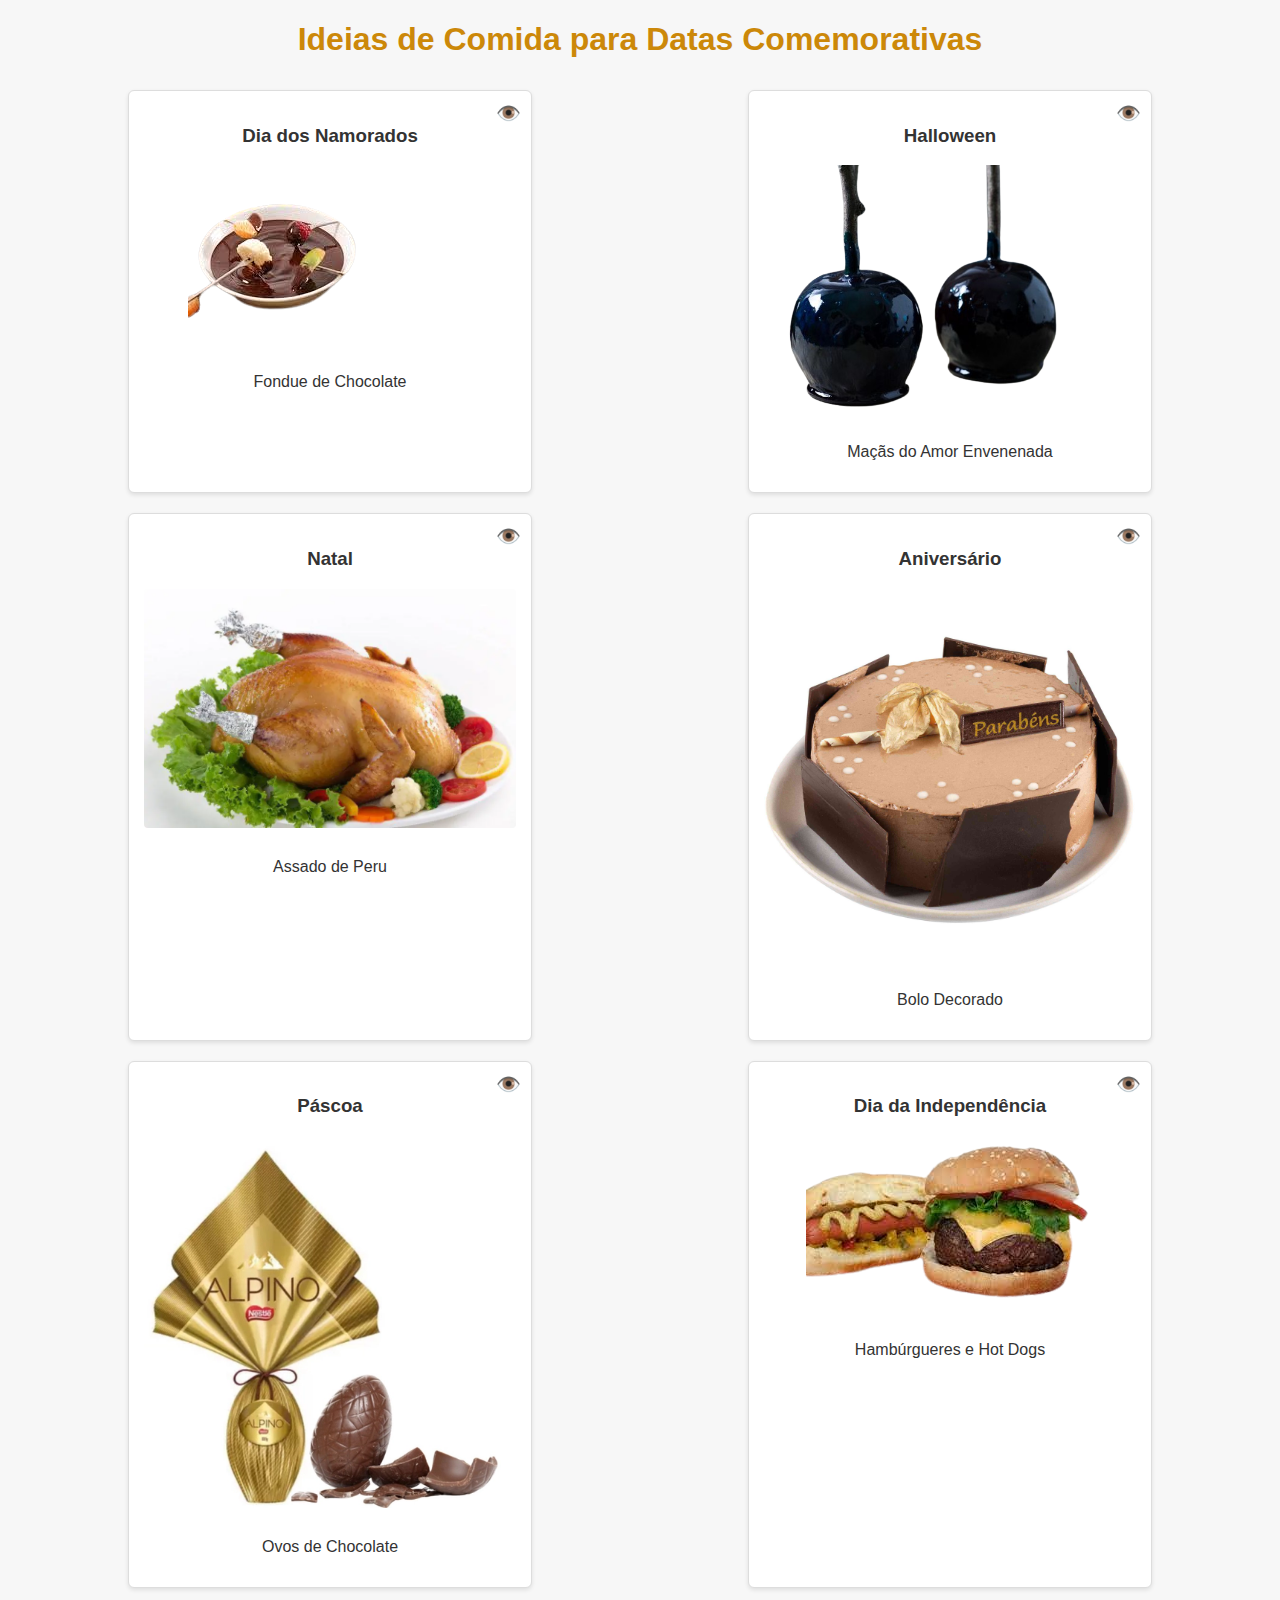
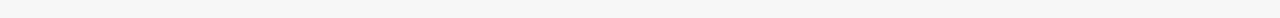
<file: datascomemorativas.html>
<!DOCTYPE html>
<html lang="en">
<head>
    <meta charset="UTF-8">
    <meta name="viewport" content="width=device-width, initial-scale=1.0">
    <link rel="stylesheet" href="datascomemorativas.css">
    <title>Ideias de Comida para
         Datas Comemorativas</title>
</head>
<body>

    <h1>Ideias de Comida 
        para 
        Datas Comemorativas</h1>

    <div id="ideias-container">
        <!-- As ideias de comida aparecerão aqui -->
    </div>

    <script src="datascomemorativas.js"></script>

</body>
</html>
</file>
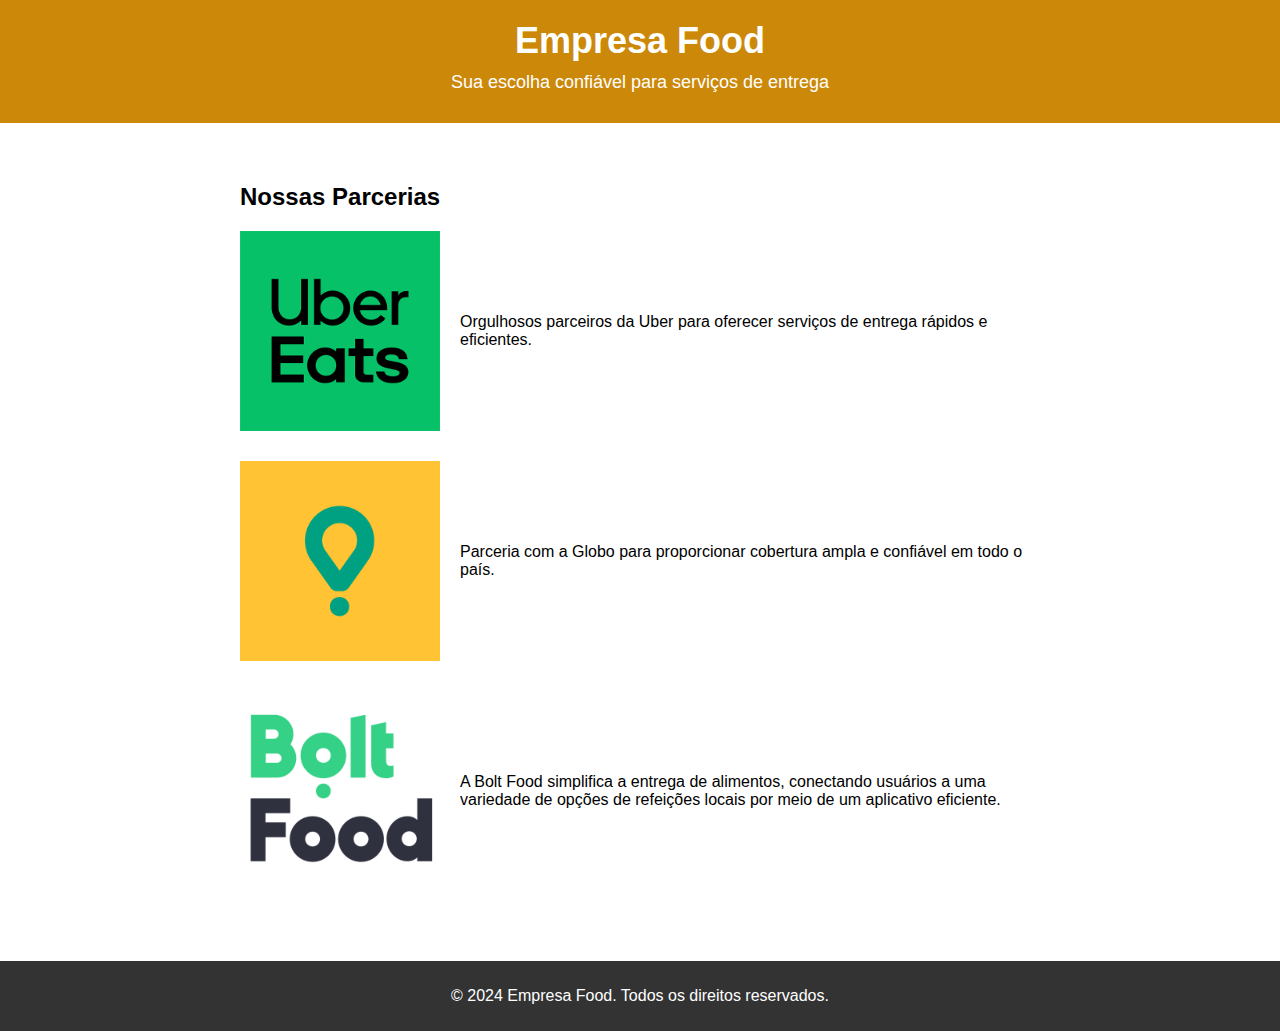
<file: entregaemmaos.html>
<!DOCTYPE html>
<html lang="pt">
<head>
    <meta charset="UTF-8">
    <meta name="viewport" content="width=device-width, initial-scale=1.0">
    <link rel="stylesheet" href="entregaemmaos.css">
    <title>Empresa Food</title>
</head>
<body>
    <header>
        <h1>Empresa Food</h1>
        <p>Sua escolha confiável para serviços de entrega</p>
    </header>

    <section class="parcerias">
        <h2>Nossas Parcerias</h2>
        <div class="parceria">
            <img src="uber.png" alt="Uber">
            <div class="parceria-text">
                <p>Orgulhosos parceiros da Uber para oferecer serviços de entrega rápidos e eficientes.</p>
            </div>
        </div>
        <div class="parceria">
            <img src="glovo.png" alt="Globo">
            <div class="parceria-text">
                <p>Parceria com a Globo para proporcionar cobertura ampla e confiável em todo o país.</p>
            </div>
        </div>
        <div class="parceria">
            <img src="Bolt_Food_logo.jpg" alt="Outra Empresa">
            <div class="parceria-text">
                <p>A Bolt Food simplifica a entrega de alimentos, conectando usuários a uma variedade de opções de refeições 
                    locais por meio de um aplicativo eficiente.</p>
            </div>
        </div>
    </section>

    <footer>
        <p>&copy; 2024 Empresa Food. Todos os direitos reservados.</p>
    </footer>
</body>
</html>
</file>
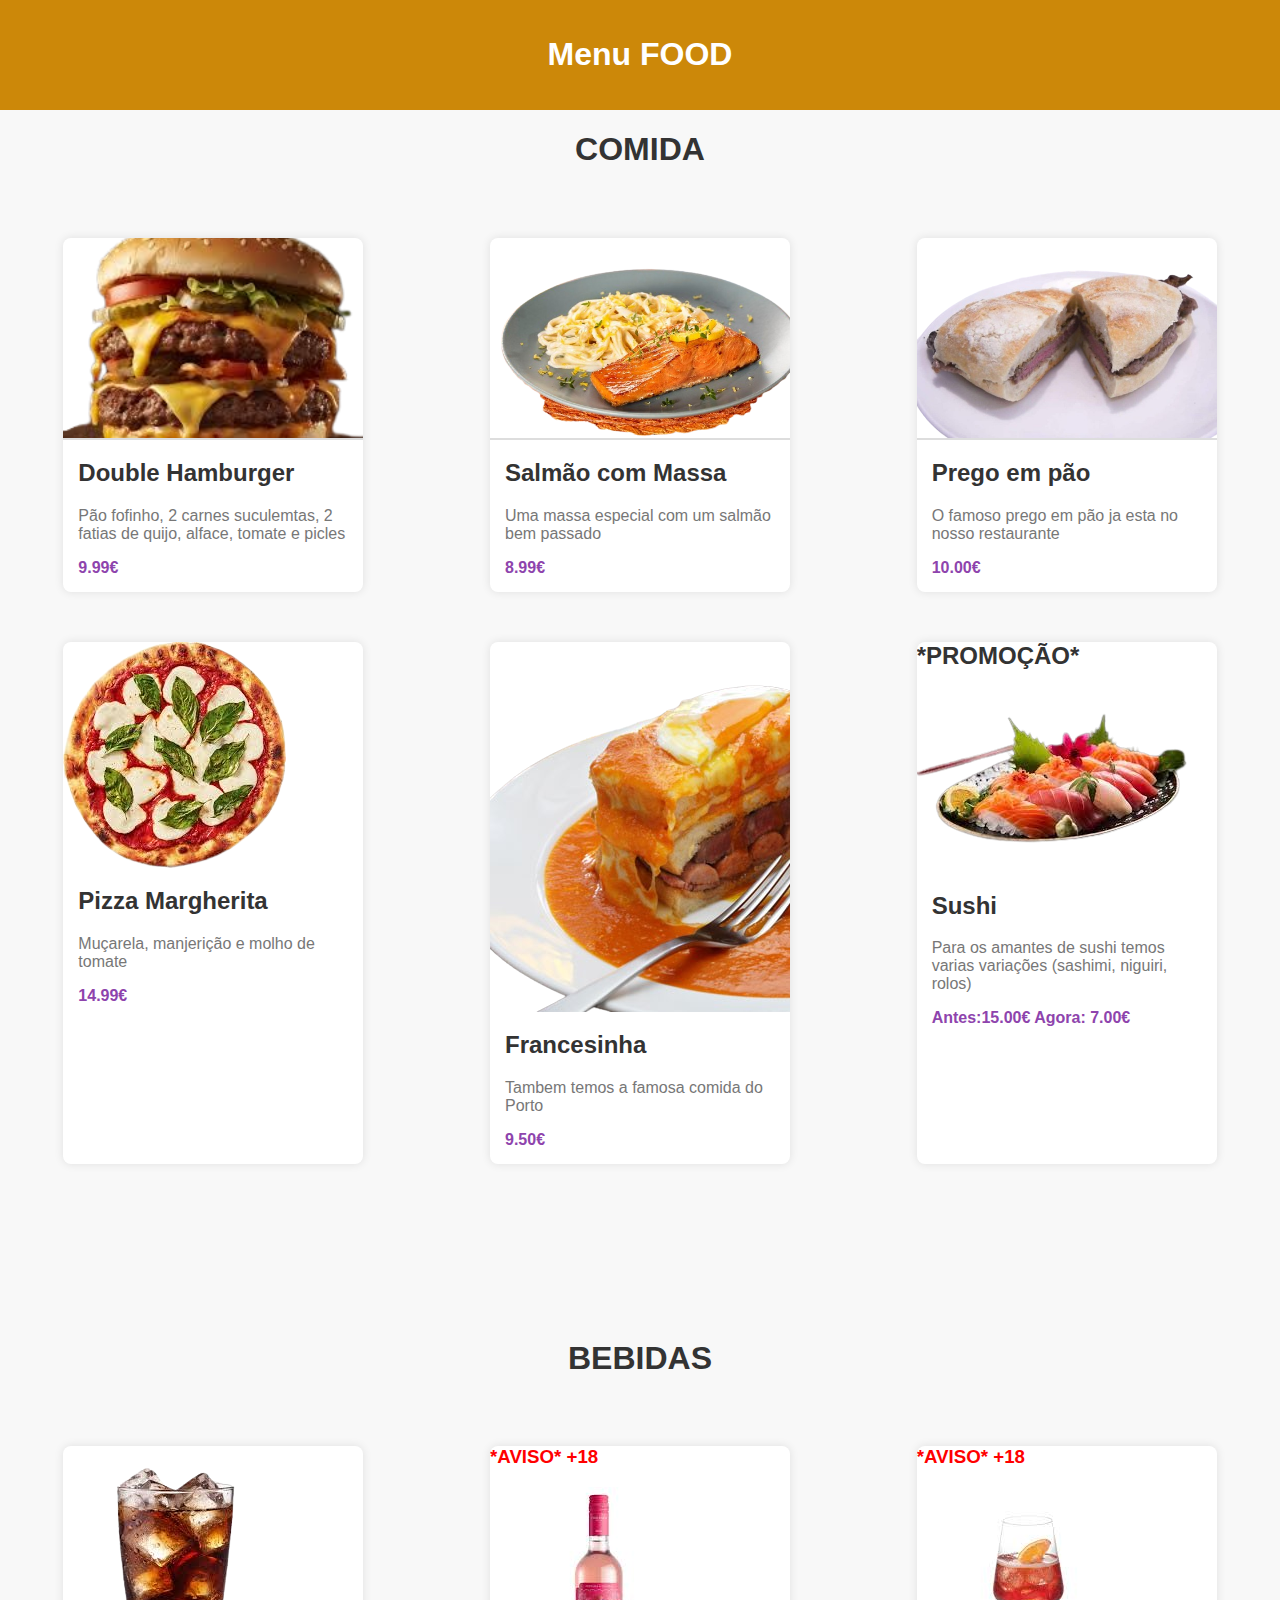
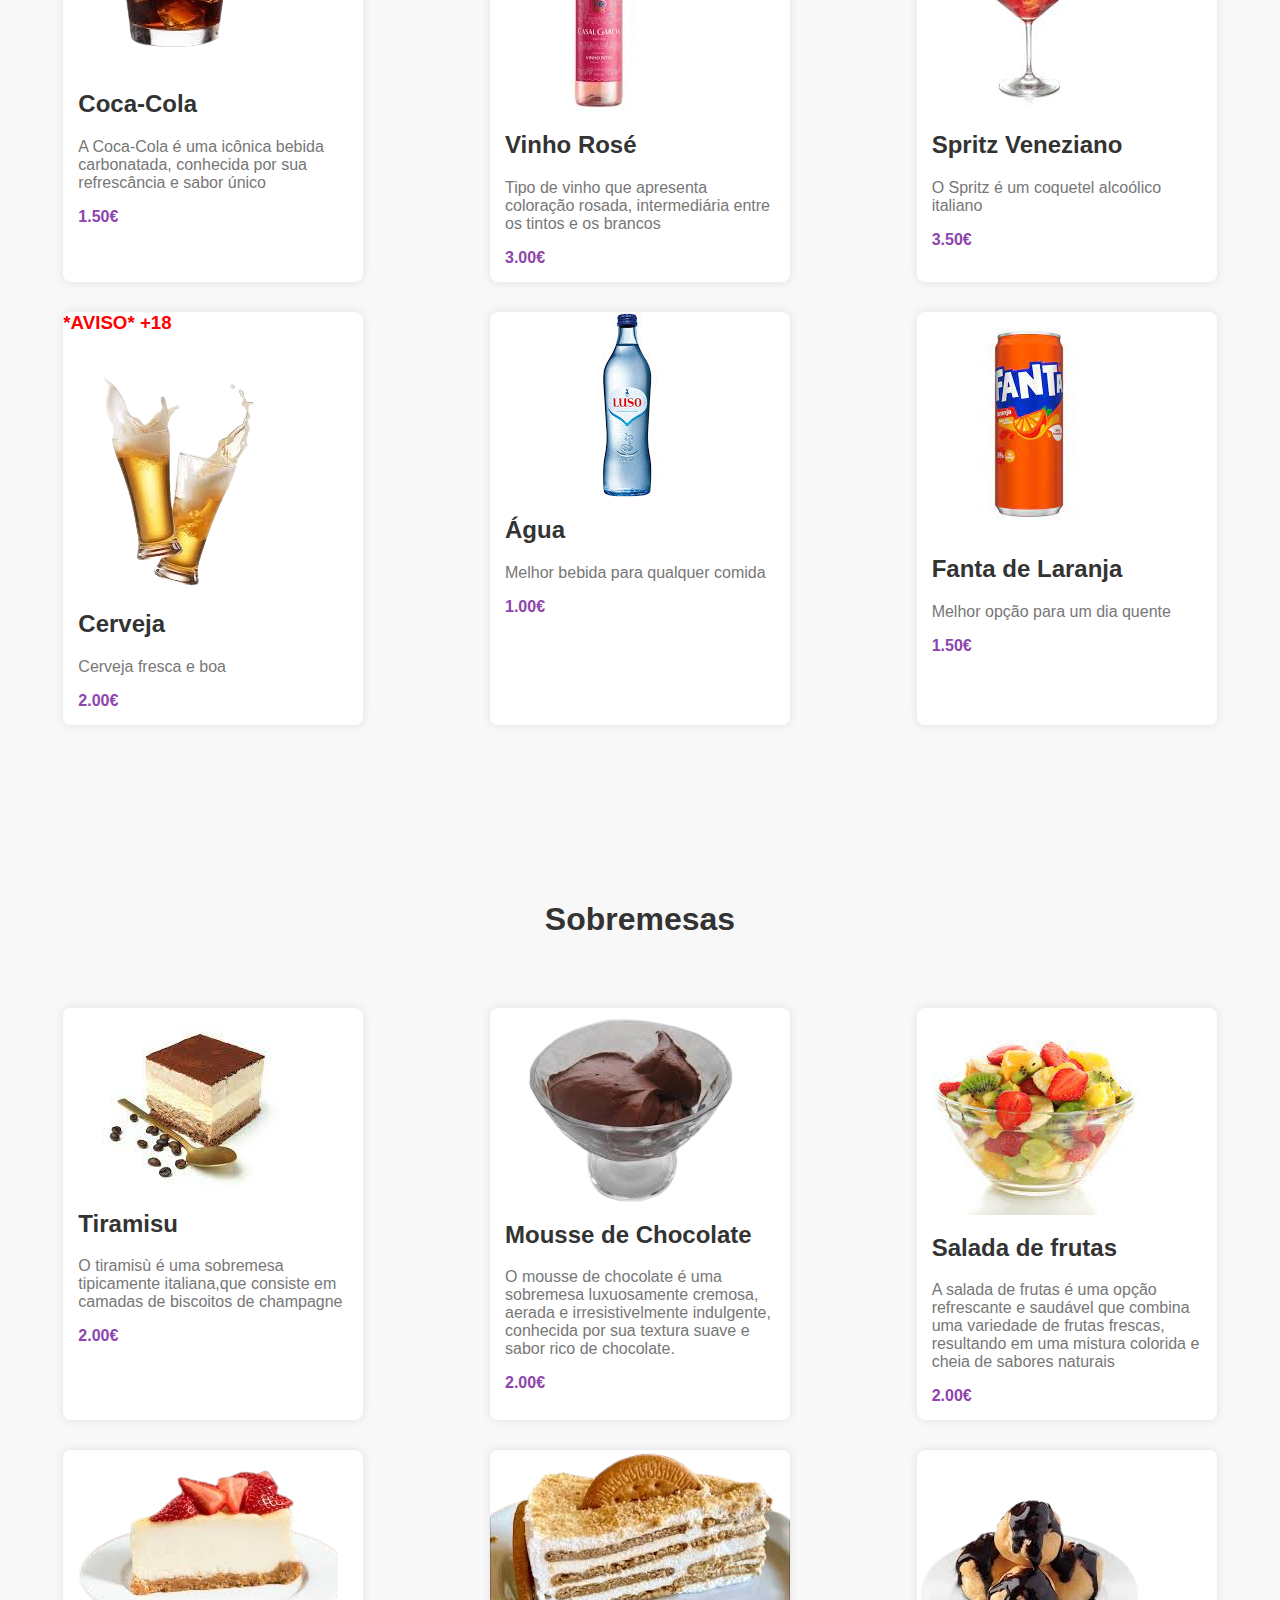
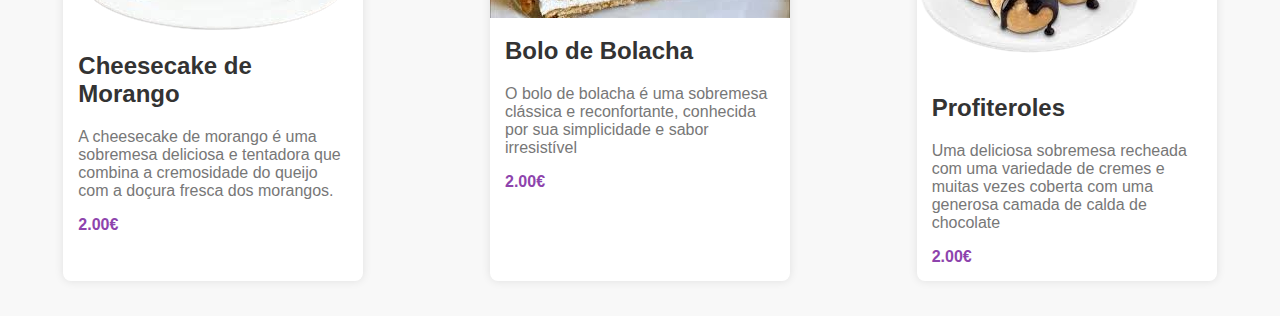
<file: menu.html>
<!DOCTYPE html>
<html lang="en">
<head>
    <meta charset="UTF-8">
    <meta name="viewport" content="width=device-width, initial-scale=1.0">
    <title>Menu FOOD</title>
    <link rel="stylesheet" href="menu.css">
</head>
<body>

<header>
    <h1>Menu FOOD</h1>
</header>


<h1 class="titulo">COMIDA</h1>
<section class="menu-section">
    <div class="menu-item">
        <img src="4.png" alt="Double Hamburger">
        <div class="item-details">
            <h2>Double Hamburger</h2>
            <p>Pão fofinho, 2 carnes suculemtas, 2 fatias de quijo, alface, tomate e picles </p>
            <span class="item-price">9.99€</span>
        </div>
    </div>

    <div class="menu-item">
        <img src="3.png" alt="Salmão com Massa">
        <div class="item-details">
            <h2>Salmão com Massa</h2>
            <p>Uma massa especial com um salmão bem passado</p>
            <span class="item-price">8.99€</span>
        </div>
    </div>
   
    <div class="menu-item">
        <img src="prego em pao.png" alt="Prego em pão">
        <div class="item-details">
            <h2>Prego em pão</h2>
            <p>O famoso prego em pão ja esta no nosso restaurante</p>
            <span class="item-price">10.00€</span>
        </div>
    </div>
</section>

<section class="menu-section2">
    <div class="menu-item2">
        <img src="pizza.png" alt="Pizza Margherita">
        <div class="item-details">
            <h2>Pizza Margherita</h2>
            <p>Muçarela, manjerição e molho de tomate </p>
            <span class="item-price">14.99€</span>
        </div>
    </div>  

    <div class="menu-item2">
        <img src="francesinha.png" alt="francesinha">
        <div class="item-details">
            <h2>Francesinha</h2>
            <p>Tambem temos a famosa comida do Porto</p>
            <span class="item-price">9.50€</span>
        </div>
    </div>

    <div class="menu-item2">
        <h2>*PROMOÇÃO*</h2>
        <img src="sushi.png" alt="Sushi">
        <div class="item-details">
            <h2>Sushi</h2>
            <p>Para os amantes de sushi temos varias variações
            (sashimi, niguiri, rolos)
            </p>
            <span class="item-price">Antes:15.00€      Agora: 7.00€</span>
        </div>
    </div>
</section>

<div class="espaço"></div>


<h1 class="titulo">BEBIDAS</h1>
<section class="menu-section3">
    <div class="menu-item3">
        <img src="cocacola.png" alt="">
        <div class="item-details">
            <h2>Coca-Cola</h2>
            <p>A Coca-Cola é uma icônica bebida carbonatada, 
                conhecida por sua refrescância e sabor único</p>
            <span class="item-price">1.50€</span>
        </div>
    </div>
    
    <div class="menu-item3">
        <h3>*AVISO* +18</h3>
        <img src="vinho rose.jpeg" alt="">
        <div class="item-details">
            <h2>Vinho Rosé</h2>
            <p>Tipo de vinho que apresenta coloração rosada, intermediária entre 
                os tintos e os brancos</p>
            <span class="item-price">3.00€</span>
        </div>
    </div>

    <div class="menu-item3">
        <h3>*AVISO* +18</h3>
        <img src="spritz.jpeg" alt="Spritz Veneziano">
        <div class="item-details">
            <h2>Spritz Veneziano</h2>
            <p>O Spritz é um coquetel alcoólico italiano</p>
            <span class="item-price">3.50€</span>
        </div>
    </div>

    <div class="menu-item3">
        <h3>*AVISO* +18</h3>
        <img src="cerveja.png" alt="Cerveja">
        <div class="item-details">
            <h2>Cerveja</h2>
            <p>Cerveja fresca e boa</p>
            <span class="item-price">2.00€</span>
        </div>
    </div>

    <div class="menu-item3">
        <img src="agua.jpeg" alt="água">
        <div class="item-details">
            <h2>Água</h2>
            <p>Melhor bebida para qualquer comida</p>
            <span class="item-price">1.00€</span>
        </div>
    </div>


    <div class="menu-item3">
        <img src="fanta.jpeg" alt="Fanta">
        <div class="item-details">
            <h2>Fanta de Laranja</h2>
            <p>Melhor opção para um dia quente</p>
            <span class="item-price">1.50€</span>
        </div>
    </div>    
</section>

<div class="espaço"></div>

<h1 class="titulo">Sobremesas</h1>
<section class="menu-section4">
    <div class="menu-item4">
        <img src="tiramisu.jpeg" alt="Tiramisu">
        <div class="item-details">
            <h2>Tiramisu</h2>
            <p>O tiramisù é uma sobremesa tipicamente italiana,que 
                consiste em camadas de biscoitos de champagne</p>
            <span class="item-price">2.00€</span>
        </div>
    </div>

    <div class="menu-item4">
        <img src="mouse de choco .png" alt="Tiramisu">
        <div class="item-details">
            <h2>Mousse de Chocolate</h2>
            <p>O mousse de chocolate é uma sobremesa luxuosamente cremosa, aerada 
                e irresistivelmente indulgente, 
                conhecida por sua textura suave e sabor rico de chocolate.</p>
            <span class="item-price">2.00€</span>
        </div>
    </div>

    <div class="menu-item4">
        <img src="salada de fruta.jpeg" alt="Tiramisu">
        <div class="item-details">
            <h2>Salada de frutas</h2>
            <p>A salada de frutas é uma opção refrescante e saudável que combina uma variedade 
                de frutas frescas, resultando em 
                uma mistura colorida e cheia de sabores naturais</p>
            <span class="item-price">2.00€</span>
        </div>
    </div>

    <div class="menu-item4">
        <img src="Cheesecake de Morango.png" alt="Tiramisu">
        <div class="item-details">
            <h2>Cheesecake de Morango</h2>
            <p>A cheesecake de morango é uma sobremesa deliciosa e
                 tentadora que combina a cremosidade do 
                queijo com a doçura fresca dos morangos. </p>
            <span class="item-price">2.00€</span>
        </div>
    </div>

    <div class="menu-item4">
        <img src="bolo de bolacha.png" alt="Tiramisu">
        <div class="item-details">
            <h2>Bolo de Bolacha</h2>
            <p>O bolo de bolacha é uma sobremesa clássica e reconfortante, 
                conhecida por sua simplicidade e sabor irresistível </p>
            <span class="item-price">2.00€</span>
        </div>
    </div>


    <div class="menu-item4">
        <img src="Profiteroles.png" alt="Tiramisu">
        <div class="item-details">
            <h2>Profiteroles</h2>
            <p>Uma deliciosa sobremesa recheada com uma variedade de cremes e
                 muitas vezes coberta 
                com uma generosa camada de calda de chocolate </p>
            <span class="item-price">2.00€</span>
        </div>
    </div>
</section>
</body>
</html>
</file>
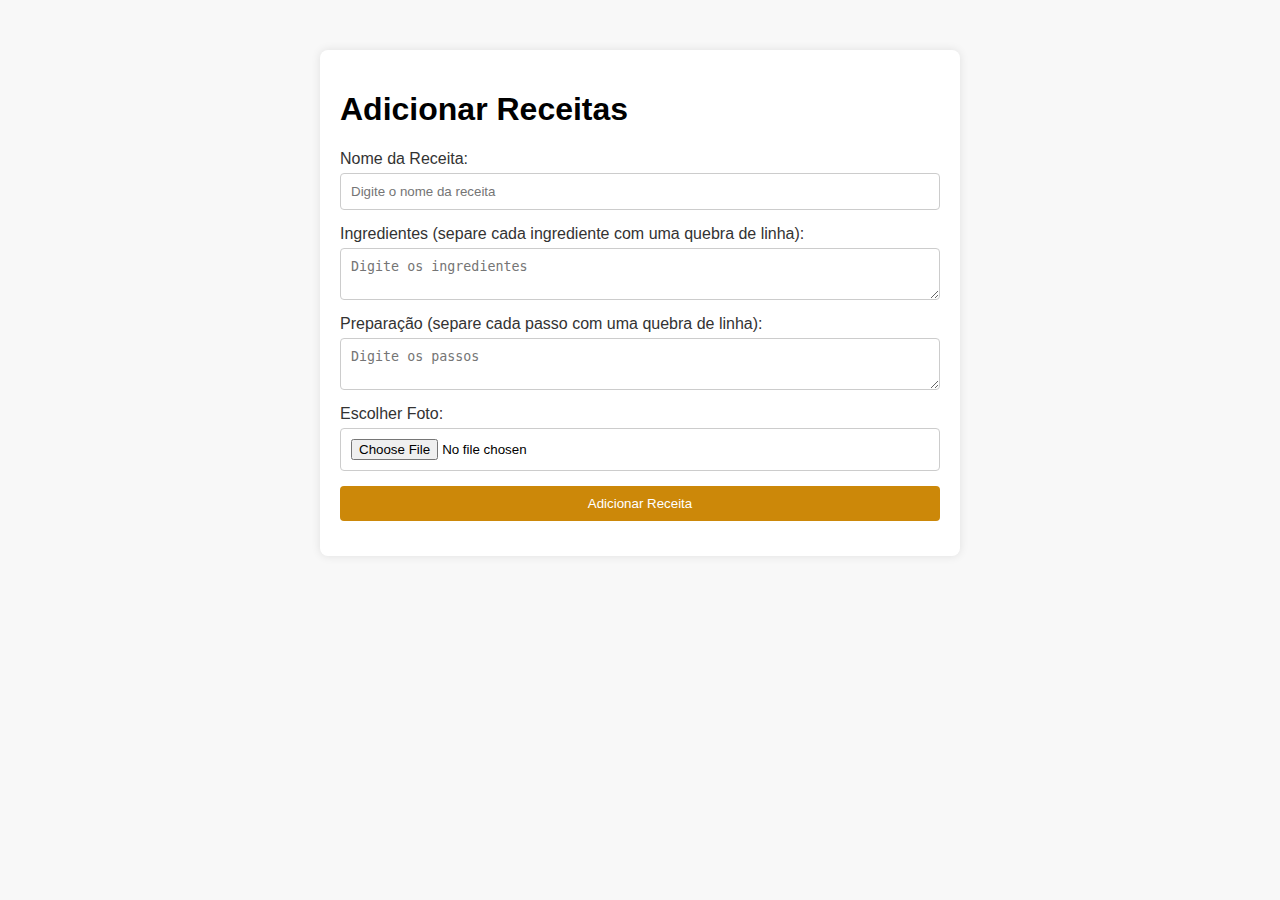
<file: receita.html>
<!DOCTYPE html>
<html lang="en">
<head>
    <meta charset="UTF-8">
    <meta name="viewport" content="width=device-width, initial-scale=1.0">
    <link rel="stylesheet" href="receita.css">
    <title>Adicionar Receitas</title>
</head>
<body>
    <div class="container">
        <h1>Adicionar Receitas</h1>
        <form id="form-receita">
            <label for="nome">Nome da Receita:</label>
            <input type="text" placeholder="Digite o nome da receita" id="nome" required>

            <label for="ingredientes">Ingredientes (separe cada ingrediente com uma quebra de linha):</label>
            <textarea id="ingredientes" placeholder="Digite os ingredientes" required></textarea>

            <label for="preparacao">Preparação (separe cada passo com uma quebra de linha):</label>
            <textarea id="preparacao" placeholder="Digite os passos" required></textarea>

            <label for="foto">Escolher Foto:</label>
            <input type="file" id="foto" accept="image/*" required>

            <button type="button" id="btnAdicionarReceita" onclick="adicionarReceita()">Adicionar Receita</button>
        </form>

        <div id="receitas-container"></div>
    </div>

    <script src="receita.js"></script>
</body>
</html>
</file>
<file: datascomemorativas.css>
body {
    font-family: 'Segoe UI', Tahoma, Geneva, Verdana, sans-serif;
    margin: 20px;
    background-color: #f7f7f7;
    color: #333;
}

h1 {
    text-align: center;
    color: rgb(204, 136, 9);
}

#ideias-container {
    display: flex;
    flex-wrap: wrap;
    justify-content: space-around;
    margin-top: 20px;
}

.ideia {
    width: 30%;
    margin: 10px;
    padding: 15px;
    background-color: #fff;
    border: 1px solid #ddd;
    border-radius: 6px;
    box-shadow: 0 2px 4px rgba(0, 0, 0, 0.1);
    text-align: center;
    transition: transform 0.2s ease-in-out;
    position: relative;
}

.ideia:hover {
    transform: scale(1.05);
}

.ideia img {
    max-width: 100%;
    height: auto;
    border-radius: 4px;
    margin-bottom: 10px;
}

.detalhes {
    display: none;
    position: absolute;
    top: 50%;
    left: 50%;
    transform: translate(-50%, -50%);
    padding: 20px;
    background-color: #fff;
    border: 1px solid #ddd;
    border-radius: 6px;
    box-shadow: 0 2px 4px rgba(0, 0, 0, 0.1);
    z-index: 1;
    text-align: left;
}

.detalhes p {
    margin: 0;
}

.olho {
    cursor: pointer;
    position: absolute;
    top: 10px;
    right: 10px;
    font-size: 20px;
    transition: transform 0.2s ease-in-out;
}

.olho:hover {
    transform: rotate(360deg);
}
</file>
<file: menu.css>
body {
    margin: 0;
    padding: 0;
    font-family: 'Arial', sans-serif;
    background-color: #f8f8f8;
    color: #333;
}

header {
    background-color: rgb(204, 136, 9);
    color: white;
    text-align: center;
    padding: 15px 0;
}

.titulo{
    width: 100%;
    min-height: 70px;  
    display: flex;
    align-items: center;
    justify-content: flex-start;
    flex-direction: column;
    color: #333;
}


.menu-section {
    display: flex;
    flex-wrap: wrap;
    justify-content: space-around;
    margin: 20px 0;
}

.menu-section2 {
    display: flex;
    flex-wrap: wrap;
    justify-content: space-around;
    margin: 20px 0;
}

.menu-section3 {
    display: flex;
    flex-wrap: wrap;
    justify-content: space-around;
    margin: 20px 0;
}

.menu-section4 {
    display: flex;
    flex-wrap: wrap;
    justify-content: space-around;
    margin: 20px 0;
}

.menu-item {
    width: 300px;
    margin: 15px;
    background-color: #fff;
    border-radius: 8px;
    box-shadow: 0 0 10px rgba(0, 0, 0, 0.1);
    overflow: hidden;
}

.menu-item2 {
    width: 300px;
    margin: 15px;
    background-color: #fff;
    border-radius: 8px;
    box-shadow: 0 0 10px rgba(0, 0, 0, 0.1);
    overflow: hidden;
}

.menu-item3 {
    width: 300px;
    margin: 15px;
    background-color: #fff;
    border-radius: 8px;
    box-shadow: 0 0 10px rgba(0, 0, 0, 0.1);
    overflow: hidden;
}

.menu-item4 {
    width: 300px;
    margin: 15px;
    background-color: #fff;
    border-radius: 8px;
    box-shadow: 0 0 10px rgba(0, 0, 0, 0.1);
    overflow: hidden;
}

.menu-item img {
    width: 100%;
    height: 200px;
    object-fit: cover;
    border-bottom: 2px solid #ddd;
}

.item-details {
    padding: 15px;
}

.espaço{
    width: 25%;
    min-height: 120px;
    display: flex;
    align-items: center;
    justify-content: center;
    flex-direction: column;
    padding: 0 2%;
}


h3{
    margin-top: 0;
    color: red;
}

h2 {
    margin-top: 0;
    color: #333;
}

p {
    color: #777;
}

.item-price {
    display: block;
    margin-top: 10px;
    font-weight: bold;
    color: #8e44ad;
}
</file>
<file: receita.css>
body {
    font-family: 'Arial', sans-serif;
    background-color: #f8f8f8;
    margin: 0;
    padding: 0;
}

.container {
    max-width: 600px;
    margin: 50px auto;
    background-color: #fff;
    padding: 20px;
    border-radius: 8px;
    box-shadow: 0 0 10px rgba(0, 0, 0, 0.1);
}

form {
    display: flex;
    flex-direction: column;
}

label {
    margin-bottom: 5px;
    color: #333;
}

input, textarea, button, select {
    margin-bottom: 15px;
    padding: 10px;
    border: 1px solid #ccc;
    border-radius: 4px;
}

button {
    background-color: rgb(204, 136, 9);;
    color: #fff;
    cursor: pointer;
    border: none;
}

button:disabled {
    background-color: #ccc;
    cursor: not-allowed;
}

button:hover {
    background-color: rgb(204, 136, 9);
}

.receita {
    border: 1px solid #ddd;
    padding: 15px;
    margin-bottom: 15px;
    border-radius: 8px;
    box-shadow: 0 0 5px rgba(0, 0, 0, 0.1);
}

.receita h2 {
    color: #333;
}

.receita p {
    font-weight: bold;
    color: #555;
}

.receita ul {
    list-style-type: none;
    padding: 0;
}

.receita li {
    margin-bottom: 5px;
    color: #777;
}

.receita img {
    max-width: 100%;
    border-radius: 4px;
    margin-top: 10px;
}

.receita button {
    background-color: #e74c3c;
    color: #fff;
    cursor: pointer;
    border: none;
    padding: 8px;
    border-radius: 4px;
}

.receita button:hover {
    background-color: #c0392b;
}
</file>
<file: entregaemmaos.css>
body {
    font-family: 'Arial', sans-serif;
    margin: 0;
    padding: 0;
}

header {
    background-color: rgb(204, 136, 9);
    color: #fff;
    text-align: center;
    padding: 20px;
}

header h1 {
    font-size: 36px;
    margin: 0;
}

header p {
    font-size: 18px;
    margin: 10px 0;
}

.parcerias {
    max-width: 800px;
    margin: 20px auto;
    padding: 20px;
}

.parceria {
    margin-bottom: 30px;
    display: flex;
    align-items: center;
}

.parceria img {
    max-width: 200px;
    margin-right: 20px;
}

.parceria-text {
    flex: 1;
}

footer {
    background-color: #333;
    color: #fff;
    text-align: center;
    padding: 10px 0;
}
</file>
